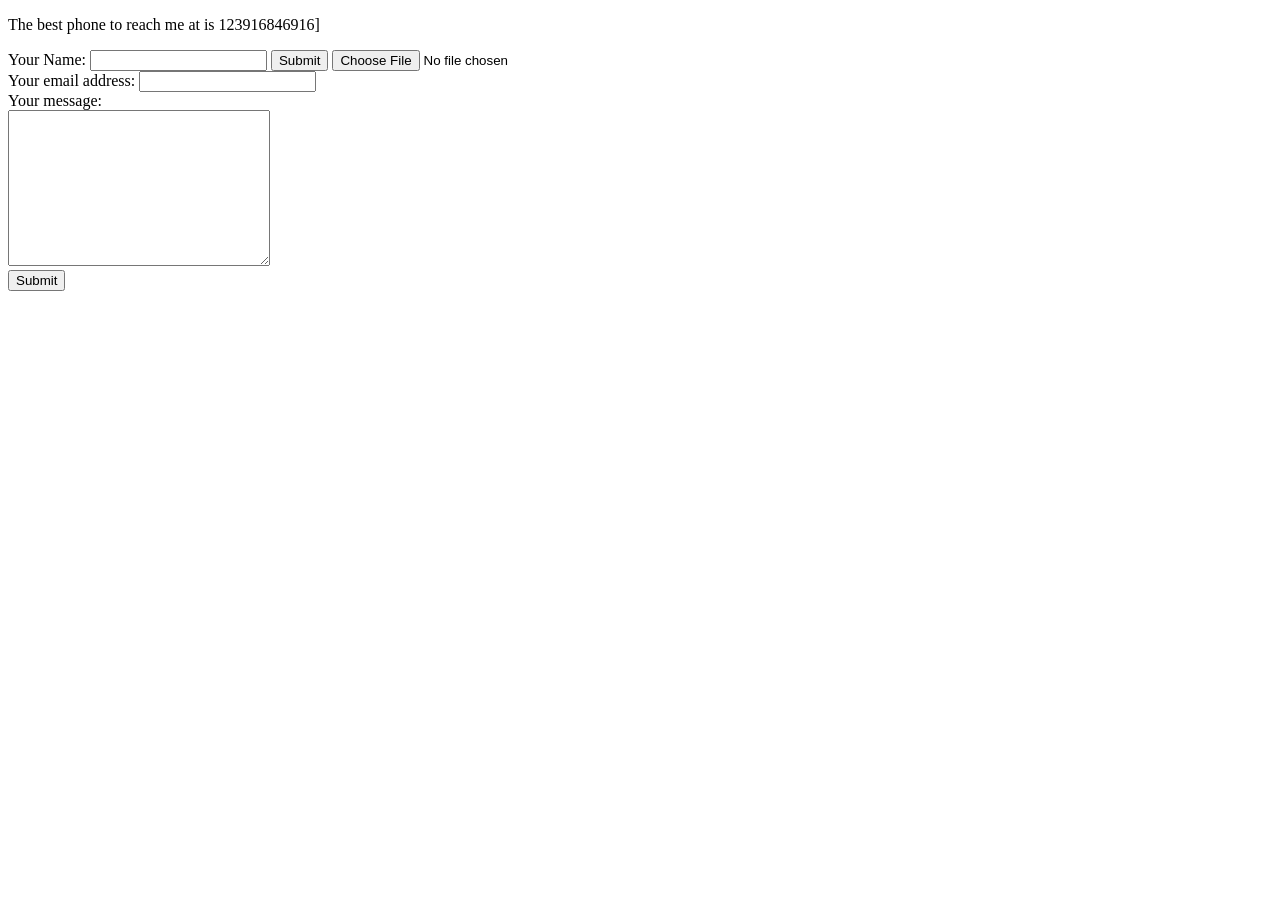
<file: contacts.html>
<!doctype html>
<html lang="en">
<head>
    <meta charset="UTF-8">
    <meta name="viewport"
          content="width=device-width, user-scalable=no, initial-scale=1.0, maximum-scale=1.0, minimum-scale=1.0">
    <meta http-equiv="X-UA-Compatible" content="ie=edge">
    <title>Here is my contact ingo</title>
</head>
<body>
    <p>The best phone to reach me at is 123916846916]</p>

    <form  action="mailto:johnrvoll@gmail.com" method="post" enctype="text/plain">
        <label>Your Name:</label>
        <input type="text"  name="yourName" value="">
        <input type="submit" name="">
        <input type="file" name="" id="" ><br>
        <label>Your email address:</label>
        <input type="email" name="yourEmail"><br>
        <label>Your message:</label><br>
        <textarea name="yourMessage" rows="10" cols="30"></textarea><br>
        <input type="submit">


    </form>












</body>
</html>
</file>
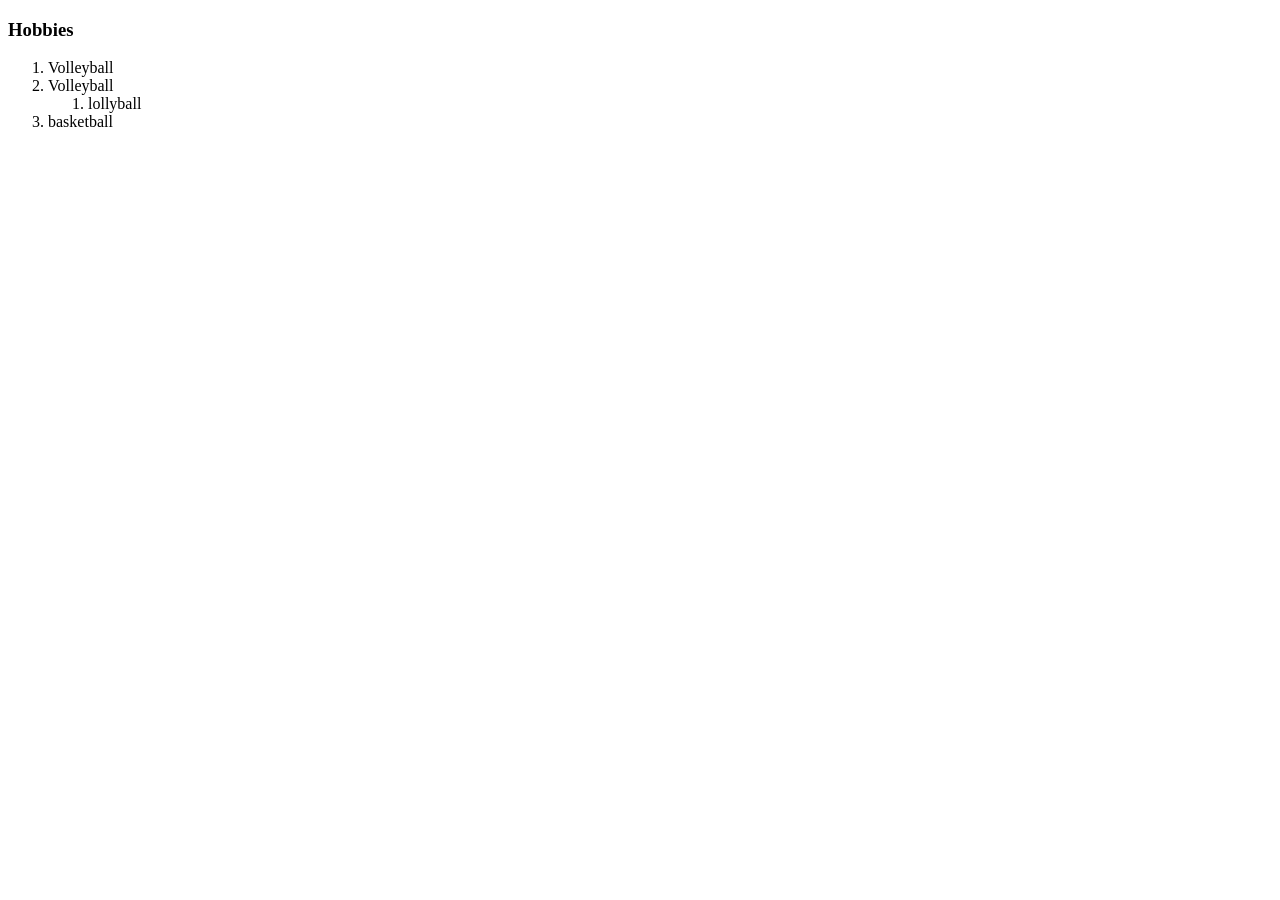
<file: html.html>
<!doctype html>
<html lang="en">
<head>
    <meta charset="UTF-8">
    <meta name="viewport"
          content="width=device-width, user-scalable=no, initial-scale=1.0, maximum-scale=1.0, minimum-scale=1.0">
    <meta http-equiv="X-UA-Compatible" content="ie=edge">
    <title>My Hobbies</title>
</head>
<body>
<h3>Hobbies</h3>
    <ol>
        <li> Volleyball</li>
        <li> Volleyball</li>
        <ol>
            <li> lollyball</li>
        </ol>
        <li> basketball</li>
    </ol>
</body>
</html>
</file>
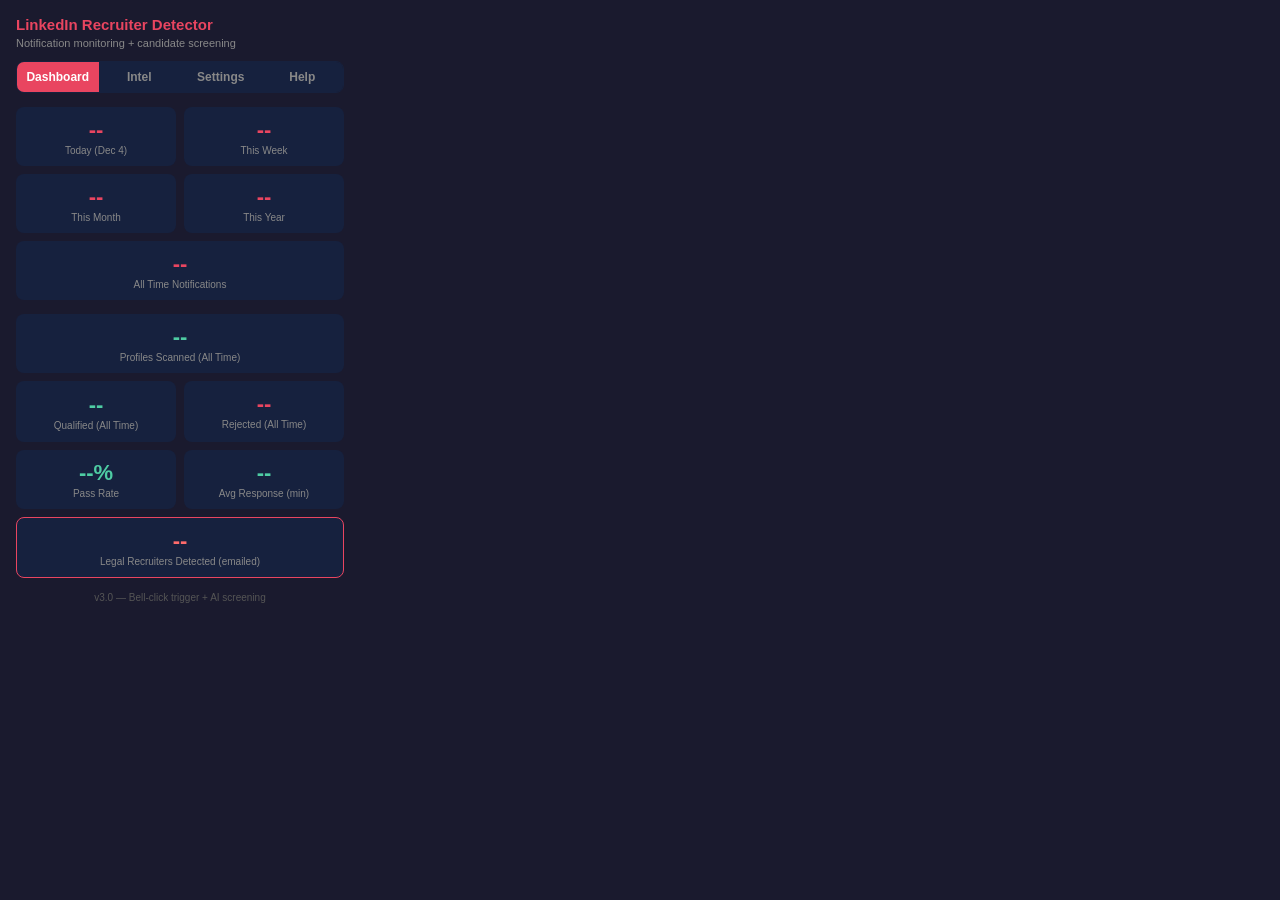
<file: linkedin-recruiter-detector/popup.html>
<!DOCTYPE html>
<html lang="en">
<head>
  <meta charset="UTF-8">
  <style>
    * { margin: 0; padding: 0; box-sizing: border-box; }

    body {
      width: 360px;
      max-height: 560px;
      overflow-y: auto;
      font-family: -apple-system, BlinkMacSystemFont, "Segoe UI", Roboto, sans-serif;
      background: #1a1a2e;
      color: #eee;
      padding: 16px;
    }

    h1 { font-size: 15px; margin-bottom: 4px; color: #e94560; }
    .subtitle { font-size: 11px; color: #888; margin-bottom: 12px; }

    /* ─── Tabs ─── */
    .tab-bar {
      display: flex;
      gap: 0;
      margin-bottom: 14px;
      border-radius: 8px;
      overflow: hidden;
      border: 1px solid #16213e;
    }
    .tab-btn {
      flex: 1;
      padding: 8px 0;
      text-align: center;
      font-size: 12px;
      font-weight: 600;
      background: #16213e;
      color: #888;
      border: none;
      cursor: pointer;
      transition: all 0.2s;
    }
    .tab-btn.active {
      background: #e94560;
      color: #fff;
    }
    .tab-content { display: none; }
    .tab-content.active { display: block; }

    /* ─── Stats grid ─── */
    .stats-grid {
      display: grid;
      grid-template-columns: 1fr 1fr;
      gap: 8px;
      margin-bottom: 14px;
    }
    .stat-card {
      background: #16213e;
      border-radius: 8px;
      padding: 10px;
      text-align: center;
    }
    .stat-card.wide { grid-column: span 2; }
    .stat-value {
      font-size: 22px;
      font-weight: 700;
      color: #e94560;
    }
    .stat-value.green { color: #4ecca3; }
    .stat-label {
      font-size: 10px;
      color: #888;
      margin-top: 2px;
    }

    /* ─── Intelligence section ─── */
    .intel-section {
      background: #16213e;
      border-radius: 8px;
      padding: 10px 12px;
      margin-bottom: 10px;
    }
    .intel-title {
      font-size: 11px;
      color: #e94560;
      text-transform: uppercase;
      letter-spacing: 0.5px;
      margin-bottom: 6px;
    }
    .intel-row {
      display: flex;
      justify-content: space-between;
      padding: 3px 0;
      font-size: 12px;
    }
    .intel-row .label { color: #aaa; }
    .intel-row .value { color: #eee; font-weight: 600; }

    .bar-chart {
      display: flex;
      align-items: flex-end;
      gap: 2px;
      height: 40px;
      margin-top: 6px;
    }
    .bar {
      flex: 1;
      background: #e94560;
      border-radius: 2px 2px 0 0;
      min-height: 2px;
      position: relative;
    }
    .bar-label {
      display: flex;
      justify-content: space-between;
      font-size: 8px;
      color: #555;
      margin-top: 2px;
    }

    .ranked-list { list-style: none; }
    .ranked-list li {
      display: flex;
      justify-content: space-between;
      align-items: center;
      padding: 3px 0;
      font-size: 12px;
      border-bottom: 1px solid #1a1a2e;
    }
    .ranked-list li:last-child { border: none; }
    .rank-name { color: #ccc; }
    .rank-count {
      background: #1a1a2e;
      color: #e94560;
      padding: 1px 6px;
      border-radius: 10px;
      font-size: 11px;
      font-weight: 600;
    }

    /* ─── Settings ─── */
    .section-label {
      font-size: 11px;
      color: #e94560;
      text-transform: uppercase;
      letter-spacing: 0.5px;
      margin-top: 10px;
      margin-bottom: 4px;
      padding-top: 8px;
      border-top: 1px solid #16213e;
    }
    .setting-row {
      display: flex;
      justify-content: space-between;
      align-items: center;
      padding: 8px 0;
    }
    .setting-label { font-size: 13px; }

    .toggle { position: relative; width: 40px; height: 22px; }
    .toggle input { opacity: 0; width: 0; height: 0; }
    .toggle-slider {
      position: absolute; inset: 0;
      background: #333; border-radius: 22px;
      cursor: pointer; transition: background 0.2s;
    }
    .toggle-slider::before {
      content: ""; position: absolute;
      width: 16px; height: 16px;
      left: 3px; bottom: 3px;
      background: #eee; border-radius: 50%;
      transition: transform 0.2s;
    }
    .toggle input:checked + .toggle-slider { background: #4ecca3; }
    .toggle input:checked + .toggle-slider::before { transform: translateX(18px); }

    .url-input-group { margin-top: 6px; margin-bottom: 8px; }
    .url-input-group label { font-size: 11px; color: #888; display: block; margin-bottom: 4px; }
    .url-input-group input {
      width: 100%; padding: 6px 8px;
      border: 1px solid #333; border-radius: 6px;
      background: #16213e; color: #eee; font-size: 12px; outline: none;
    }
    .url-input-group input:focus { border-color: #4ecca3; }
    .url-input-group input::placeholder { color: #555; }

    .btn-row { display: flex; gap: 8px; align-items: center; }
    .save-btn {
      padding: 5px 12px; background: #4ecca3; color: #1a1a2e;
      border: none; border-radius: 6px; font-size: 12px; font-weight: 600; cursor: pointer;
    }
    .save-btn:hover { background: #3dbb94; }
    .reset-btn {
      padding: 5px 12px; background: #333; color: #e94560;
      border: 1px solid #e94560; border-radius: 6px; font-size: 11px; cursor: pointer;
    }
    .reset-btn:hover { background: #e94560; color: #fff; }
    .save-msg { font-size: 11px; color: #4ecca3; display: none; }

    /* Clickable stat card */
    .stat-card.clickable { cursor: pointer; transition: border 0.2s; border: 1px solid transparent; }
    .stat-card.clickable:hover { border: 1px solid #4ecca3; }

    .empty-state {
      text-align: center; color: #555; font-size: 12px;
      padding: 20px 0;
    }

    /* ─── Heatmap ─── */
    .heatmap-table {
      width: 100%;
      border-collapse: collapse;
      font-size: 11px;
    }
    .heatmap-table th {
      font-size: 9px;
      color: #888;
      text-transform: uppercase;
      padding: 3px 4px;
      text-align: left;
    }
    .heatmap-table td {
      padding: 4px 6px;
      border-bottom: 1px solid #1a1a2e;
    }
    .heatmap-table .area-name { color: #ccc; }
    .heatmap-table .loc-name { color: #aaa; font-size: 10px; }
    .heatmap-cell {
      display: inline-block;
      padding: 2px 6px;
      border-radius: 4px;
      font-weight: 600;
      font-size: 11px;
      text-align: center;
      min-width: 24px;
    }
    .heat-high { background: #e94560; color: #fff; }
    .heat-med { background: #c9395a; color: #fff; }
    .heat-low { background: #4a2040; color: #ccc; }

    /* Compensation row */
    .comp-row {
      display: flex;
      justify-content: space-between;
      align-items: center;
      padding: 4px 0;
      font-size: 12px;
      border-bottom: 1px solid #1a1a2e;
    }
    .comp-row:last-child { border: none; }
    .comp-area { color: #ccc; flex: 1; }
    .comp-salary { color: #4ecca3; font-weight: 600; }
    .comp-count { color: #666; font-size: 10px; margin-left: 6px; }

    /* ─── Help tab ─── */
    .help-section {
      background: #16213e;
      border-radius: 8px;
      padding: 10px 12px;
      margin-bottom: 10px;
    }
    .help-section h3 {
      font-size: 12px;
      color: #e94560;
      margin-bottom: 6px;
    }
    .help-section p, .help-section li {
      font-size: 12px;
      color: #bbb;
      line-height: 1.5;
    }
    .help-section ol, .help-section ul {
      padding-left: 18px;
      margin: 4px 0;
    }
    .help-section li { margin-bottom: 4px; }
    .help-section .warn {
      color: #e94560;
      font-weight: 600;
    }
    .help-section code {
      background: #1a1a2e;
      color: #4ecca3;
      padding: 1px 4px;
      border-radius: 3px;
      font-size: 11px;
    }

    .footer {
      margin-top: 14px; text-align: center;
      font-size: 10px; color: #555;
    }
  </style>
</head>
<body>
  <h1>LinkedIn Recruiter Detector</h1>
  <p class="subtitle">Notification monitoring + candidate screening</p>

  <!-- Tab bar -->
  <div class="tab-bar">
    <button class="tab-btn active" data-tab="dashboard">Dashboard</button>
    <button class="tab-btn" data-tab="intelligence">Intel</button>
    <button class="tab-btn" data-tab="settings">Settings</button>
    <button class="tab-btn" data-tab="help">Help</button>
  </div>

  <!-- ═══════ DASHBOARD TAB ═══════ -->
  <div class="tab-content active" id="tab-dashboard">
    <!-- Notification counts -->
    <div class="stats-grid">
      <div class="stat-card">
        <div class="stat-value" id="statToday">--</div>
        <div class="stat-label" id="statTodayLabel">Today</div>
      </div>
      <div class="stat-card">
        <div class="stat-value" id="statWeek">--</div>
        <div class="stat-label">This Week</div>
      </div>
      <div class="stat-card">
        <div class="stat-value" id="statMonth">--</div>
        <div class="stat-label">This Month</div>
      </div>
      <div class="stat-card">
        <div class="stat-value" id="statYear">--</div>
        <div class="stat-label">This Year</div>
      </div>
      <div class="stat-card wide">
        <div class="stat-value" id="statAllTime">--</div>
        <div class="stat-label">All Time Notifications</div>
      </div>
    </div>

    <!-- Screening pipeline stats -->
    <div class="stats-grid">
      <div class="stat-card wide">
        <div class="stat-value green" id="statScanned">--</div>
        <div class="stat-label">Profiles Scanned (All Time)</div>
      </div>
      <div class="stat-card clickable" id="qualifiedCard" title="Click to open Google Sheet">
        <div class="stat-value green" id="statQualified">--</div>
        <div class="stat-label">Qualified (All Time)</div>
      </div>
      <div class="stat-card">
        <div class="stat-value" id="statRejected">--</div>
        <div class="stat-label">Rejected (All Time)</div>
      </div>
      <div class="stat-card">
        <div class="stat-value green" id="statQualRate">--%</div>
        <div class="stat-label">Pass Rate</div>
      </div>
      <div class="stat-card">
        <div class="stat-value green" id="statAvgResponse">--</div>
        <div class="stat-label">Avg Response (min)</div>
      </div>
      <div class="stat-card wide" style="border: 1px solid #e94560;">
        <div class="stat-value" style="color: #ff6b6b;" id="statRecruiters">--</div>
        <div class="stat-label">Legal Recruiters Detected (emailed)</div>
      </div>
    </div>
  </div>

  <!-- ═══════ INTELLIGENCE TAB ═══════ -->
  <div class="tab-content" id="tab-intelligence">
    <!-- Peak timing -->
    <div class="intel-section">
      <div class="intel-title">Best Time to Be Online</div>
      <div class="intel-row">
        <span class="label">Peak hour</span>
        <span class="value" id="intelPeakHour">--</span>
      </div>
      <div class="intel-row">
        <span class="label">Peak day</span>
        <span class="value" id="intelPeakDay">--</span>
      </div>
    </div>

    <!-- Hour histogram -->
    <div class="intel-section">
      <div class="intel-title">Notifications by Hour</div>
      <div class="bar-chart" id="hourChart"></div>
      <div class="bar-label">
        <span>12a</span><span>6a</span><span>12p</span><span>6p</span><span>11p</span>
      </div>
    </div>

    <!-- Trending titles -->
    <div class="intel-section">
      <div class="intel-title">Trending Job Titles (Open to Work)</div>
      <ul class="ranked-list" id="trendingTitles">
        <li class="empty-state">No data yet</li>
      </ul>
    </div>

    <!-- Top locations -->
    <div class="intel-section">
      <div class="intel-title">Top Candidate Locations</div>
      <ul class="ranked-list" id="topLocations">
        <li class="empty-state">No data yet</li>
      </ul>
    </div>

    <!-- Top practice areas -->
    <div class="intel-section">
      <div class="intel-title">Top Practice Areas</div>
      <ul class="ranked-list" id="practiceAreas">
        <li class="empty-state">No data yet</li>
      </ul>
    </div>

    <!-- Practice Area × Location Demand Heatmap -->
    <div class="intel-section">
      <div class="intel-title">Practice Area Demand by Location</div>
      <div id="demandHeatmap" class="empty-state">No data yet</div>
    </div>

    <!-- Compensation Intelligence -->
    <div class="intel-section">
      <div class="intel-title">Compensation Intelligence</div>
      <ul class="ranked-list" id="compensationList">
        <li class="empty-state">No data yet</li>
      </ul>
    </div>

    <!-- Firm Tier Distribution -->
    <div class="intel-section">
      <div class="intel-title">Firm Tier Distribution</div>
      <ul class="ranked-list" id="firmTiers">
        <li class="empty-state">No data yet</li>
      </ul>
    </div>

    <!-- Bar Admissions -->
    <div class="intel-section">
      <div class="intel-title">Top Bar Admissions</div>
      <ul class="ranked-list" id="barAdmissions">
        <li class="empty-state">No data yet</li>
      </ul>
    </div>

    <!-- Top rejection reasons -->
    <div class="intel-section">
      <div class="intel-title">Top Rejection Reasons</div>
      <ul class="ranked-list" id="rejectionReasons">
        <li class="empty-state">No data yet</li>
      </ul>
    </div>
  </div>

  <!-- ═══════ SETTINGS TAB ═══════ -->
  <div class="tab-content" id="tab-settings">
    <div class="section-label">Notifications</div>

    <div class="setting-row">
      <span class="setting-label">Enabled</span>
      <label class="toggle">
        <input type="checkbox" id="toggleEnabled" checked>
        <span class="toggle-slider"></span>
      </label>
    </div>
    <div class="setting-row">
      <span class="setting-label">Desktop notifications</span>
      <label class="toggle">
        <input type="checkbox" id="toggleDesktop" checked>
        <span class="toggle-slider"></span>
      </label>
    </div>
    <div class="setting-row">
      <span class="setting-label">Auto-open candidate profiles</span>
      <label class="toggle">
        <input type="checkbox" id="toggleAutoOpen" checked>
        <span class="toggle-slider"></span>
      </label>
    </div>
    <div class="setting-row">
      <span class="setting-label">Max profiles to open</span>
      <input type="number" id="maxProfiles" min="1" max="50" value="10"
        style="width:54px;padding:4px 6px;border:1px solid #333;border-radius:6px;background:#16213e;color:#eee;font-size:13px;text-align:center;outline:none;">
    </div>

    <div class="section-label">Screening</div>
    <div class="setting-row">
      <span class="setting-label" id="autoScreenLabel">Auto-screen candidates (AI)</span>
      <label class="toggle">
        <input type="checkbox" id="toggleAutoScreen" checked>
        <span class="toggle-slider"></span>
      </label>
    </div>
    <div class="setting-row">
      <span class="setting-label">Accept all (disable rejection rules)</span>
      <label class="toggle">
        <input type="checkbox" id="toggleAcceptAll">
        <span class="toggle-slider"></span>
      </label>
    </div>
    <div class="setting-row">
      <span class="setting-label">Log rejected to Google Sheet</span>
      <label class="toggle">
        <input type="checkbox" id="toggleLogRejected" checked>
        <span class="toggle-slider"></span>
      </label>
    </div>

    <div class="section-label">AI Model</div>
    <div class="url-input-group">
      <label for="llmPreset">Model</label>
      <select id="llmPreset" style="width:100%;padding:6px 8px;border:1px solid #333;border-radius:6px;background:#16213e;color:#eee;font-size:12px;outline:none;">
      </select>
    </div>
    <div class="url-input-group">
      <label for="llmApiKey">API Key</label>
      <input type="password" id="llmApiKey" placeholder="Enter API key" style="width:100%;padding:6px 8px;border:1px solid #333;border-radius:6px;background:#16213e;color:#eee;font-size:12px;outline:none;">
    </div>
    <div id="customModelFields" style="display:none;">
      <div class="url-input-group">
        <label for="llmCustomApiUrl">Custom API URL</label>
        <input type="url" id="llmCustomApiUrl" placeholder="https://api.example.com/v1/chat/completions" style="width:100%;padding:6px 8px;border:1px solid #333;border-radius:6px;background:#16213e;color:#eee;font-size:12px;outline:none;">
      </div>
      <div class="url-input-group">
        <label for="llmCustomModelId">Custom Model ID</label>
        <input type="text" id="llmCustomModelId" placeholder="e.g. my-org/my-model" style="width:100%;padding:6px 8px;border:1px solid #333;border-radius:6px;background:#16213e;color:#eee;font-size:12px;outline:none;">
      </div>
    </div>
    <div class="btn-row">
      <button class="save-btn" id="saveLlmSettings">Save Model</button>
      <span class="save-msg" id="llmSaveMsg">Saved!</span>
    </div>
    <p style="font-size:10px;color:#666;margin-top:4px;">Supports NVIDIA, OpenAI, Anthropic, or any OpenAI-compatible API</p>

    <div class="section-label">Google Sheets</div>
    <div class="url-input-group">
      <label for="sheetsUrl">Apps Script Web App URL</label>
      <input type="url" id="sheetsUrl" placeholder="https://script.google.com/macros/s/.../exec">
    </div>
    <div class="btn-row">
      <button class="save-btn" id="saveSheetUrl">Save</button>
      <span class="save-msg" id="saveMsg">Saved!</span>
    </div>

    <div class="section-label">Data</div>
    <div class="btn-row" style="padding: 8px 0;">
      <button class="reset-btn" id="resetAnalytics">Reset All Analytics</button>
    </div>
  </div>

  <!-- ═══════ HELP TAB ═══════ -->
  <div class="tab-content" id="tab-help">
    <div class="help-section">
      <h3>How to Run the Extension</h3>
      <ol>
        <li>Open Chrome and go to <strong>LinkedIn Recruiter</strong> (<code>linkedin.com/talent/home</code>)</li>
        <li>You should see a small <strong>"LNR Active — Hover bell to scan"</strong> indicator on the page</li>
        <li><strong>Hover over the notification bell</strong> on LinkedIn Recruiter</li>
        <li>The extension detects new profile links in the dropdown and pushes them to your <strong>"New Leads"</strong> Google Sheet tab</li>
        <li>No tabs are opened — just URLs collected and sent to your sheet</li>
      </ol>
    </div>

    <div class="help-section">
      <h3>Requirements</h3>
      <ul>
        <li><span class="warn">Chrome must be open</span> — the extension runs inside your browser</li>
        <li>The LinkedIn Recruiter tab must be <strong>loaded</strong> (not sleeping)</li>
        <li>You trigger the scan manually by <strong>clicking the notification bell</strong> — no automatic polling</li>
        <li>Duplicates are automatically filtered — profiles already opened won't be opened again</li>
      </ul>
    </div>

    <div class="help-section">
      <h3>Not Finding Profiles?</h3>
      <ol>
        <li>Check for the <strong>"LNR Active — Click bell to scan"</strong> indicator on the page. If missing, the extension isn't loaded — make sure your URL starts with <code>linkedin.com/recruiter/</code> or <code>linkedin.com/talent/</code>.</li>
        <li>Open the browser console (<code>F12</code> > Console tab) and look for messages starting with <code>[LNR]</code>.</li>
        <li>After clicking the bell, you should see <code>[LNR] Bell icon clicked</code> and <code>[LNR] extractCandidateLinks found X URL(s)</code>.</li>
        <li>If 0 URLs found, the dropdown may use different CSS classes. Share the <code>[LNR] PAGE DIAGNOSTIC</code> output from the console so we can update selectors.</li>
      </ol>
    </div>

    <div class="help-section">
      <h3>Google Sheets Setup</h3>
      <ol>
        <li>Create a new Google Sheet with 15 column headers (A-O)</li>
        <li>Go to <strong>Extensions > Apps Script</strong></li>
        <li>Paste the Apps Script code and deploy as a Web App</li>
        <li>Copy the Web App URL into the <strong>Settings</strong> tab above</li>
      </ol>
    </div>

    <div class="help-section">
      <h3>Troubleshooting</h3>
      <p>If the extension shows "LNR Active" but never detects notifications, the notification badge HTML on your page may use different CSS classes. Open <code>F12</code> > Console, and look for the <strong>[LNR] PAGE DIAGNOSTIC</strong> section — it lists all notification-related elements on the page. Share this output so we can update the selectors.</p>
    </div>

    <div class="help-section">
      <h3>Pipeline Diagnostic</h3>
      <p style="font-size:11px;color:#888;margin-bottom:6px;">Shows where data flows — helps identify breaks in the pipeline. Resets when Chrome restarts.</p>
      <div id="pipelineDiag" style="font-size:11px;color:#aaa;font-family:monospace;line-height:1.6;">Loading...</div>
    </div>
  </div>

  <div class="footer">v3.0 — Bell-click trigger + AI screening</div>

  <script src="popup.js"></script>
</body>
</html>
</file>
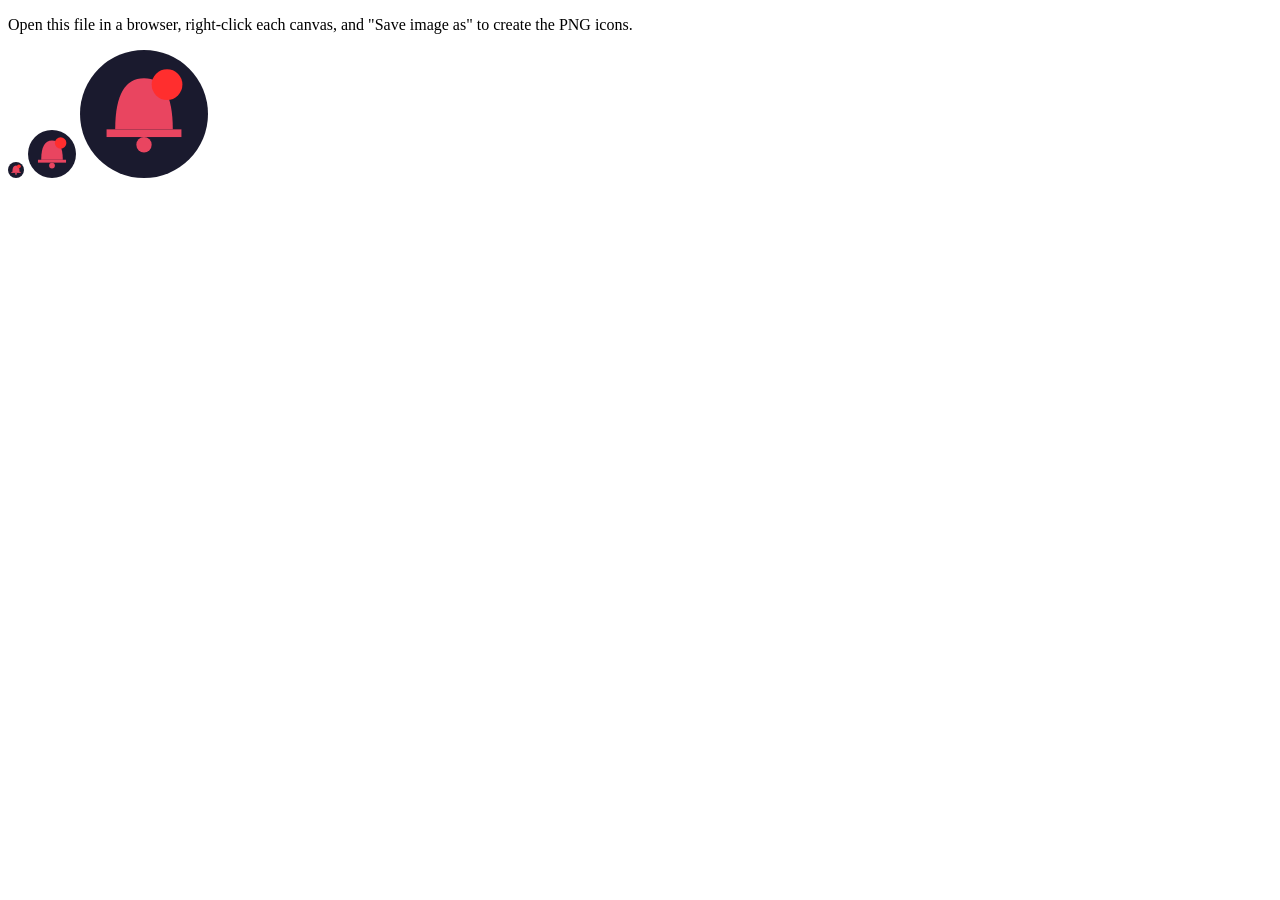
<file: linkedin-recruiter-detector/icons/generate-icons.html>
<!DOCTYPE html>
<html>
<head><title>Icon Generator</title></head>
<body>
<p>Open this file in a browser, right-click each canvas, and "Save image as" to create the PNG icons.</p>
<canvas id="c16" width="16" height="16"></canvas>
<canvas id="c48" width="48" height="48"></canvas>
<canvas id="c128" width="128" height="128"></canvas>
<script>
function drawIcon(canvas) {
  const s = canvas.width;
  const ctx = canvas.getContext("2d");

  // Background circle
  ctx.fillStyle = "#1a1a2e";
  ctx.beginPath();
  ctx.arc(s/2, s/2, s/2, 0, Math.PI * 2);
  ctx.fill();

  // Bell shape
  ctx.fillStyle = "#e94560";
  ctx.strokeStyle = "#e94560";
  ctx.lineWidth = s * 0.06;
  ctx.beginPath();
  const bw = s * 0.45; // bell width
  const bh = s * 0.4;  // bell height
  const cx = s / 2;
  const top = s * 0.22;
  // Bell body (simplified)
  ctx.moveTo(cx - bw/2, top + bh);
  ctx.quadraticCurveTo(cx - bw/2, top, cx, top);
  ctx.quadraticCurveTo(cx + bw/2, top, cx + bw/2, top + bh);
  ctx.lineTo(cx - bw/2, top + bh);
  ctx.fill();

  // Bell bottom bar
  ctx.fillRect(cx - bw * 0.65, top + bh, bw * 1.3, s * 0.06);

  // Bell clapper
  ctx.beginPath();
  ctx.arc(cx, top + bh + s * 0.12, s * 0.06, 0, Math.PI * 2);
  ctx.fill();

  // Red notification dot
  ctx.fillStyle = "#ff2e2e";
  ctx.beginPath();
  ctx.arc(cx + bw * 0.4, top + s * 0.05, s * 0.12, 0, Math.PI * 2);
  ctx.fill();
}

drawIcon(document.getElementById("c16"));
drawIcon(document.getElementById("c48"));
drawIcon(document.getElementById("c128"));
</script>
</body>
</html>
</file>
